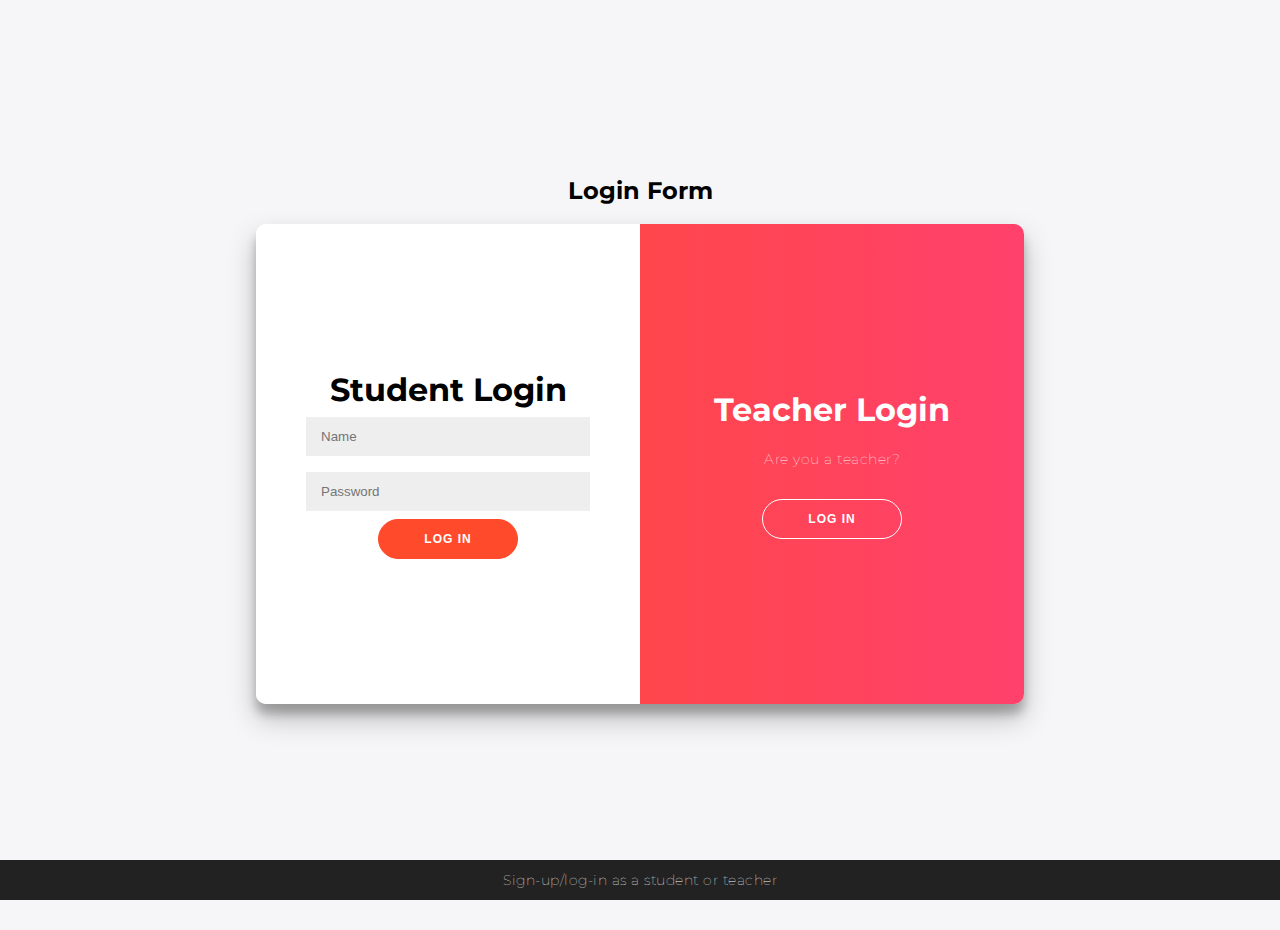
<file: project/index.html>
<!DOCTYPE html>
<html lang="en">
<head>
    <meta charset="UTF-8">
    <meta name="viewport" content="width=device-width, initial-scale=1.0">
    <title>Login page</title>
</head>
<link rel="stylesheet" href="style.css">

<body>
    <h2>Login Form</h2>
    <div class="container" id="container">
        <div class="form-container sign-up-container">
            <form action="login.php?type=teacher" method="POST">
                <h1>Teacher Login</h1>
                <input type="text" name="teacher_name" placeholder="Name" />
                <input type="password" name="teacher_password" placeholder="Password" />
                <button type="submit">Log In</button>
            </form>
        </div>
        <div class="form-container sign-in-container">
            <form action="login.php?type=student" method="POST">
                <h1>Student Login</h1>
                <input type="name" name="student_name" placeholder="Name" />
                <input type="password" name="student_password" placeholder="Password" />
                <button type="submit">Log In</button>
            </form>
        </div>
        <div class="overlay-container">
            <div class="overlay">
                <div class="overlay-panel overlay-left">
                    <h1>Student Login</h1>
                    <p>Are you a Student?</p>
                    <button class="ghost" id="signIn">Log In</button>
                </div>
                <div class="overlay-panel overlay-right">
                    <h1>Teacher Login</h1>
                    <p>Are you a teacher?</p>
                    <button class="ghost" id="signUp">Log In</button>
                </div>
            </div>
        </div>
    </div>

    <footer>
        <p>
            Sign-up/log-in as a student or teacher
        </p>
    </footer>
</body>
<script src="script.js"></script>
</html>
</file>
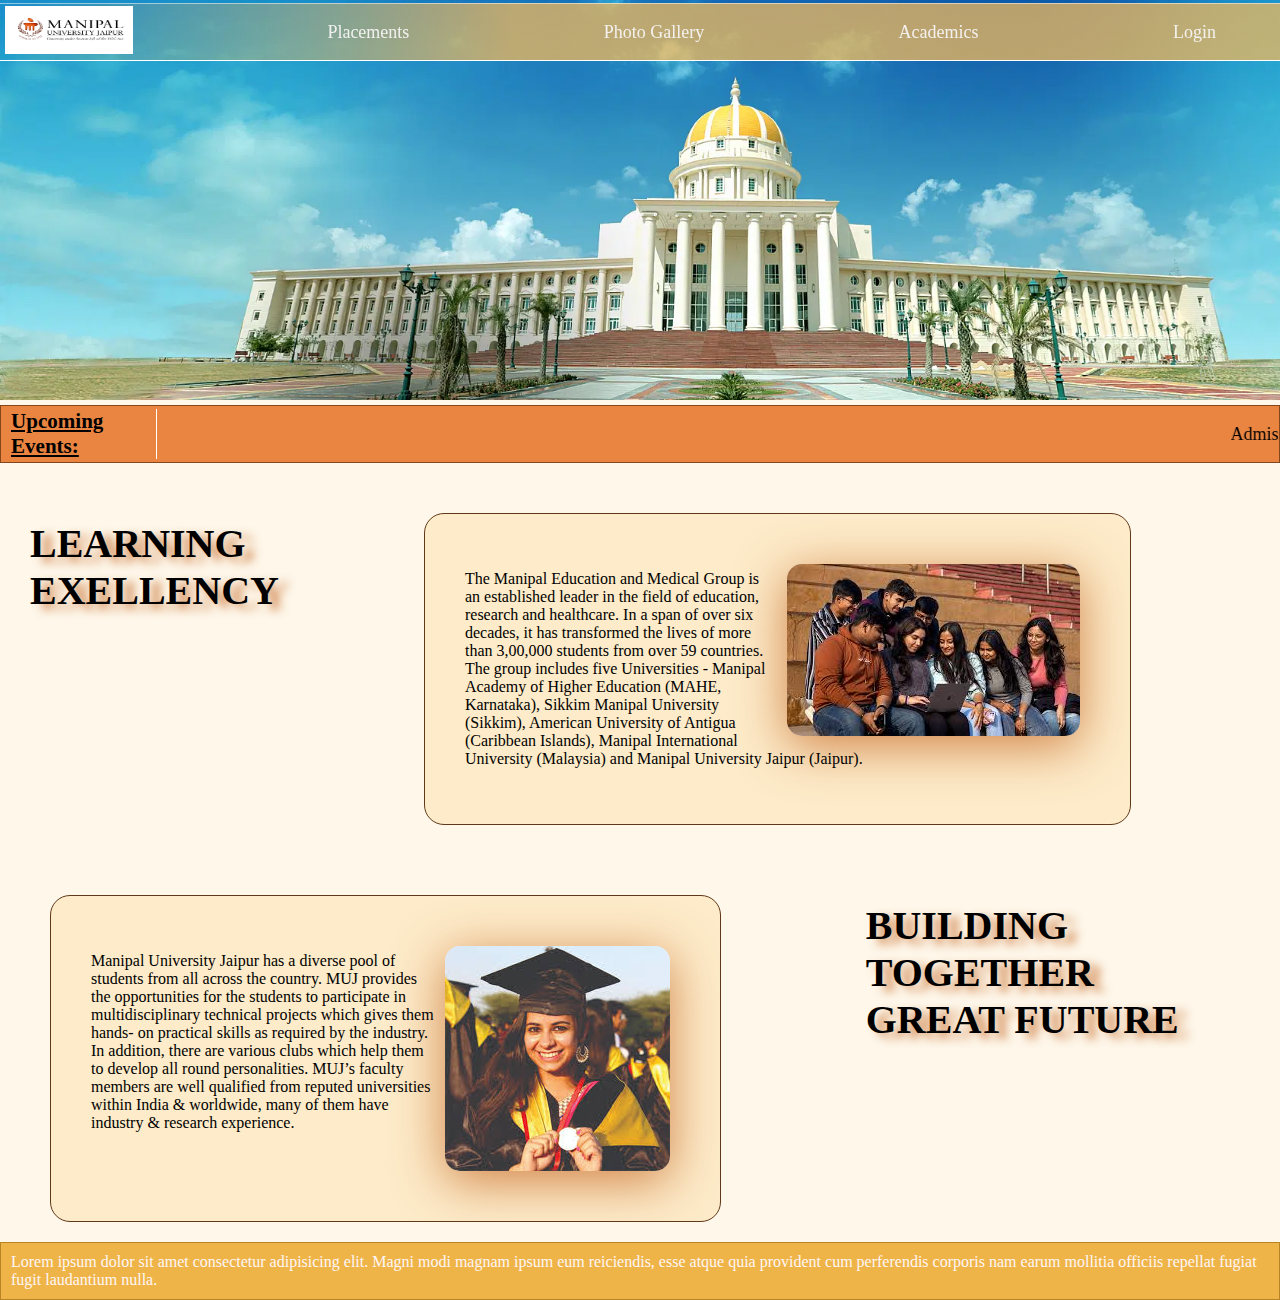
<file: HomePage.html>
<!DOCTYPE html>
<html lang="en">
<head>
    <meta charset="UTF-8">
    <meta name="viewport" content="width=device-width, initial-scale=1.0">
    <link rel="stylesheet" href="HomeStyles.css">
    <title>Home</title>
    
</head>
<body>
    
    <div class="banner">
        <div class="navigation-container">
        <nav class="header-nav">
            <a href="HomePage.html"><img src="images/MUJ logo.png"></a>
            <a href="Placements.html"><p>Placements</p></a>
            <a href=""><p>Photo Gallery</p></a>
            <a><p>Academics</p></a>
            <a><p>Login</p></a>
        </nav>
        </div>
    </div>
    
    <div class="event-container">
        <h3>Upcoming Events:</h3>
        <marquee behavior="scroll" direction="left"> <a>Admissions Open for 2024-2025 </a></marquee>
    </div>
    <section class="section-container" >
        <span class="center">
            <h1>LEARNING <br> EXELLENCY</h1></span>
        <div class="card">
            <img src="images/Excellency in Education pic.jpeg">
            <p>The Manipal Education and Medical Group is an established leader in the field of education, research and healthcare. In a span of over six decades, it has transformed the lives of more than 3,00,000 students from over 59 countries. The group includes five Universities - Manipal Academy of Higher Education (MAHE, Karnataka), Sikkim Manipal University (Sikkim), American University of Antigua (Caribbean Islands), Manipal International University (Malaysia) and Manipal University Jaipur (Jaipur).
            </p>
        </div>
    </section>
    <section class="section-container" >
        <div class="card">
            <img src="images/Building together future card.jpeg">
            <p>Manipal University Jaipur has a diverse pool of students from all across the country. MUJ provides the opportunities for the students to participate in multidisciplinary technical projects which gives them hands- on practical skills as required by the industry. In addition, there are various clubs which help them to develop all round personalities. MUJ’s faculty members are well qualified from reputed universities within India & worldwide, many of them have industry & research experience.
            </p>
            
        </div>
        <h1>BUILDING TOGETHER<br> GREAT FUTURE</h1>
    </section>
<footer>
    Lorem ipsum dolor sit amet consectetur adipisicing elit. Magni modi magnam ipsum eum reiciendis, esse atque quia provident cum perferendis corporis nam earum mollitia officiis repellat fugiat fugit laudantium nulla.
</footer>
</body>
</html>
</file>
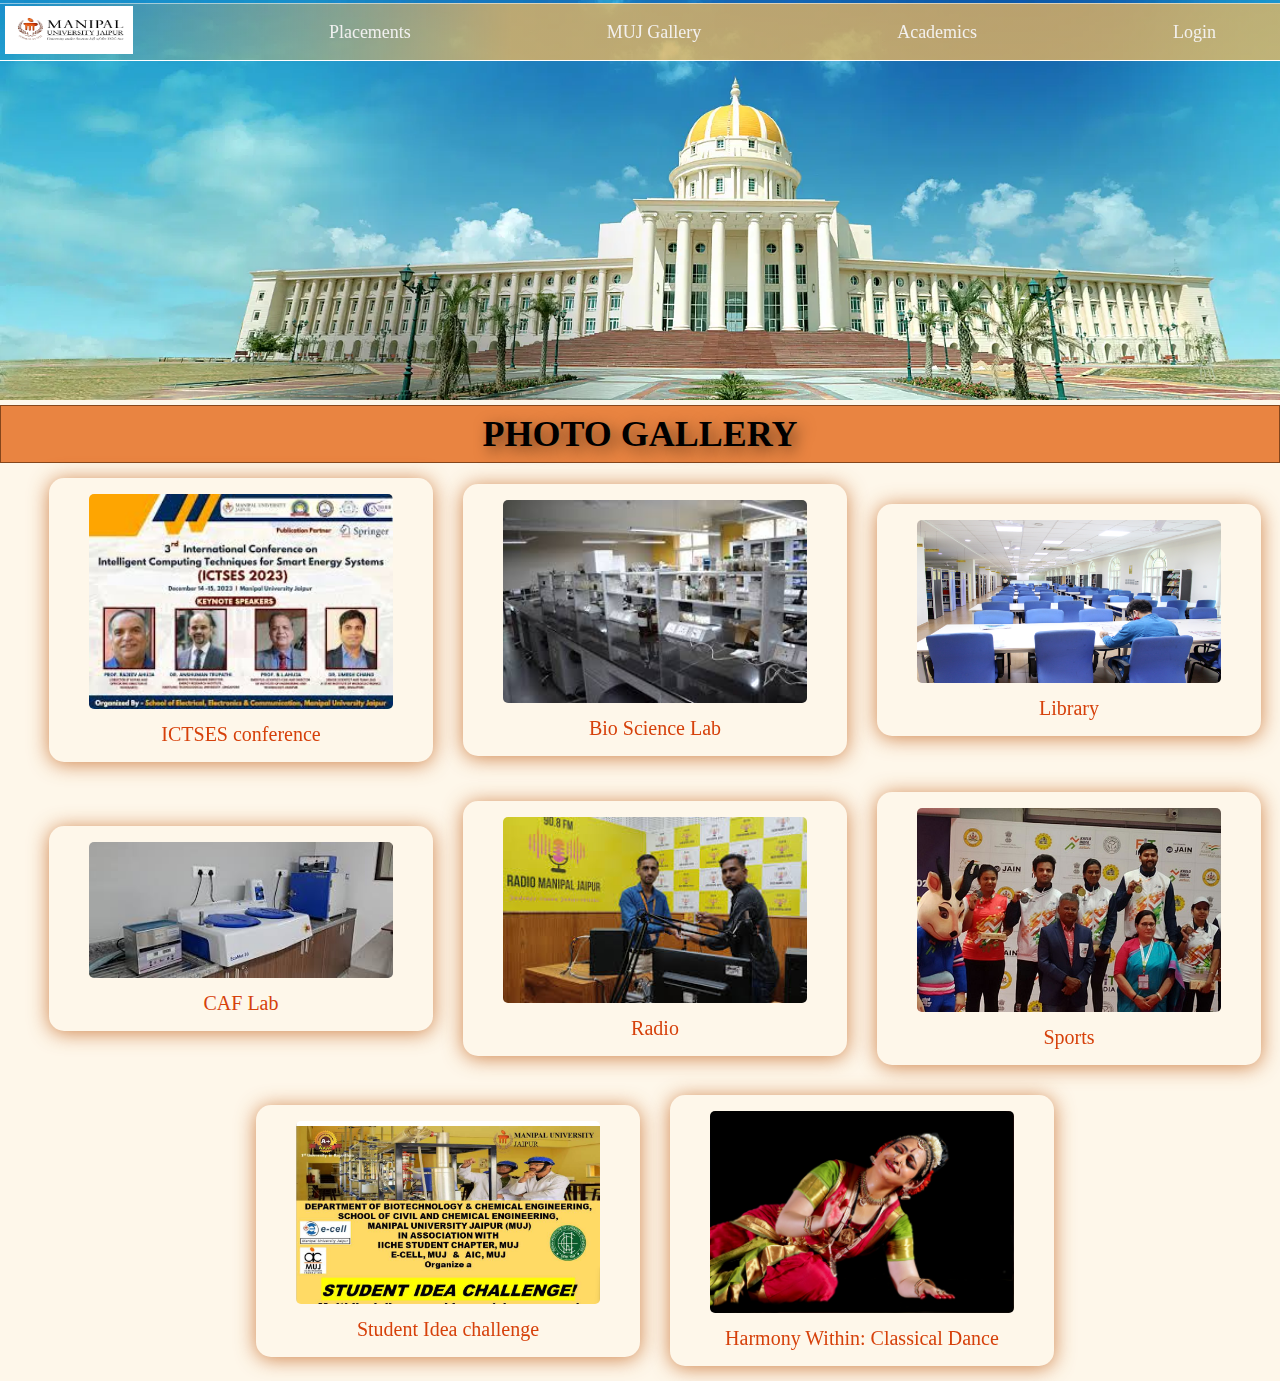
<file: PhotoGallery.html>
<!DOCTYPE html>
<html lang="en">
<head>
    <meta charset="UTF-8">
    <meta name="viewport" content="width=device-width, initial-scale=1.0">
    <title>Placements</title>
    <link rel="stylesheet" href="HomeStyles.css">
    <link rel="stylesheet" href="secondaryStyle.css">
    <link rel="preconnect" href="https://fonts.googleapis.com">
    <link rel="preconnect" href="https://fonts.gstatic.com" crossorigin>
    <link href="https://fonts.googleapis.com/css2?family=Inconsolata:wdth,wght@97.7,200..900&family=Libre+Baskerville&display=swap" rel="stylesheet">
    <style>
        .grid-image{
            position: relative;
            width: 30%;
            height: auto;
            box-shadow: 0 2px 20px rgba(194, 97, 28, 0.76);
            border-radius: 15px;
        }

        .grid-container{
            margin: 10px;;
            display:flex;
            flex-wrap: wrap;
            gap:30px;
            height: auto;
            width: 100%;
            justify-content: center;
            align-items: center;
            padding: 5px;
            
        }
        .grid-container img{
            width: 100%;
            height: auto;
            border-radius: 5px;
            flex: 1 1 auto; 
              min-width: 150px;
        }
        @media screen and (max-width: 700px) {
        .grid-container {
                flex-direction: column;
            }
        .grid-image{
            position: relative;
            width: 50%;
            height: auto;
            }
        }
        .libre-baskerville-regular {
        font-family: "Libre Baskerville", serif;
        font-weight: 400;
        font-style: normal;
        word-spacing: 0.2em;
        line-height: 1.8; 
}

figcaption{
    text-align: center;
    color: rgb(214, 65, 11);
    font-size: 20px;
    margin: 10px;
}

        .desctext {
            background-color: rgba(31, 30, 29, 0.808);
            color: rgb(250, 250, 250);
            text-align: center;
            font-size: 80%;
            text-align: left;
            border-radius: 6px;
            padding: 5px 0;
            position: absolute;
            z-index: 1;
            width: 100%; 
            height: 100%;
            top: 0;
            left: 0;
            visibility: hidden;
            box-sizing: border-box; 
            padding: 10px;
        }
        .grid-image:hover .desctext {
            visibility: visible;
        }
    </style>
</head>
<div class="banner">
    <div class="navigation-container">
    <nav class="header-nav">
        <a href="HomePage.html"><img src="images/MUJ logo.png"></a>
        <a href="Placements.html"><p>Placements</p></a>
        <a href="PhotoGallery.html"><p>MUJ Gallery</p></a>
        <a><p>Academics</p></a>
        <a><p>Login</p></a>
    </nav>
    </div>
</div>
<div class="event-container center"><h1 class="shadow">PHOTO GALLERY</a></h1></div>
<div class="grid-container">
    <div class="grid-image">
        <figure>
            <img src="images/3rd International Conference pic.jpeg">
            <figcaption>ICTSES conference</figcaption>
        </figure>
        <span class="desctext libre-baskerville-regular center"> 14 Dec 2023 TO 15 Mar 2024  <br><br>
            The ICTSES conference series started in 2018 at Manipal University Jaipur. The second edition, ICTSES-2021, was online with NIT Jaipur and NIT Uttarakhand. ICTSES-2023, held on December 14-15, 2023, collaborated with NIT Uttarakhand, MNIT Jaipur, and IIIT Ranchi.</span>
    </div>
    <div class="grid-image">
        <figure>
            <img src="images/Bio Science Lab.jpeg">
            <figcaption>Bio Science Lab</figcaption>
        </figure>
        <span class="desctext libre-baskerville-regular center">
            Manipal University Jaipur (MUJ) has a Bioscience Lab with world-class infrastructure
            
             
        </span>
    </div>
    <div class="grid-image">
        <figure>
            <img src="images/Library.png">
            <figcaption>Library</figcaption>
        </figure>

        <span class="desctext libre-baskerville-regular center">
            MUJ's Central Library spans 2319 Sq.m., accommodating 700 individuals in an air-conditioned, serene atmosphere. Employing RFID technology, it offers seamless access, automatic document handling, and extensive resources, including 57,800 books, 400 print journals, 18 e-resources, and 2500 CDs/DVDs.
        </span>
    </div>
    <div class="grid-image">
        <figure>
            <img src="images/CAF lab.jpeg">
            <figcaption>CAF Lab</figcaption>
        </figure>
        <span class="desctext libre-baskerville-regular center">
            The Central Analytical Facilities (CAF) offers cutting-edge instruments for material analysis, aiding scientific inquiry and innovation. Serving both internal users within the university community and external researchers and industries, CAF provides invaluable support for research across various disciplines.</span>
        </div>
    <div class="grid-image">
        <figure>
            <img src="images/Radio.jpeg">
            <figcaption>Radio</figcaption>
        </figure>
        <span class="desctext libre-baskerville-regular center">
            A community radio station, operationalized on May 2, 2023, covers a radius of 12-15 km and reaches approximately 100,000 listeners across localities like Bagru Industrial Area and Mahindra World City. Featuring diverse programming, it aims to educate and connect rural communities, with a tagline "Judenge Gaaon Jodegi Siksha."
        </span>
    </div>
    <div class="grid-image">
        <figure>
            <img src="images/Sports.jpg">
            <figcaption>Sports</figcaption>
        </figure>
        <span class="desctext libre-baskerville-regular center">
            MUJ stands out for its top-notch sports infrastructure and individual coaching across various disciplines. From organizing events like International Yoga Day to paying tribute to sporting legends like Major Dhyan Chand with annual marathons, MUJ's sports policy prioritizes talent development and fosters a culture of fitness and excellence among students.
        </span>
    </div>
    <div class="grid-image">
        <figure>
            <img src="images/Student Idea challenge.png">
            <figcaption>Student Idea challenge</figcaption>
        </figure>
    <span class="desctext libre-baskerville-regular center">
        09 Dec 2023 TO 22 Dec 2023 <br><br>
        MUJ's Departments of Biotechnology & Chemical Engineering and Civil Engineering organized the 2023 Online Student Idea Challenge on "Energy and Environmental Conservation," where students proposed "Technologies for Green Hydrogen Production In India" 
        </span>
    </div>
    <div class="grid-image">
        <figure>
            <img src="images/Harmony Within.jpg">
            <figcaption>Harmony Within: Classical Dance</figcaption>
        </figure>
    <span class="desctext libre-baskerville-regular center">
        11 August 2023<br><br>
        The Department of Psychology, in collaboration with the Department of Data Science and Engineering, orchestrates an engaging and enlightening Interactive Session on "Harmony Within: Healing Rhythms of Indian Classical Dance," fostering profound insights and cultural appreciation.
    </span></div>

</div>
</script>
</body>
</html>
</file>
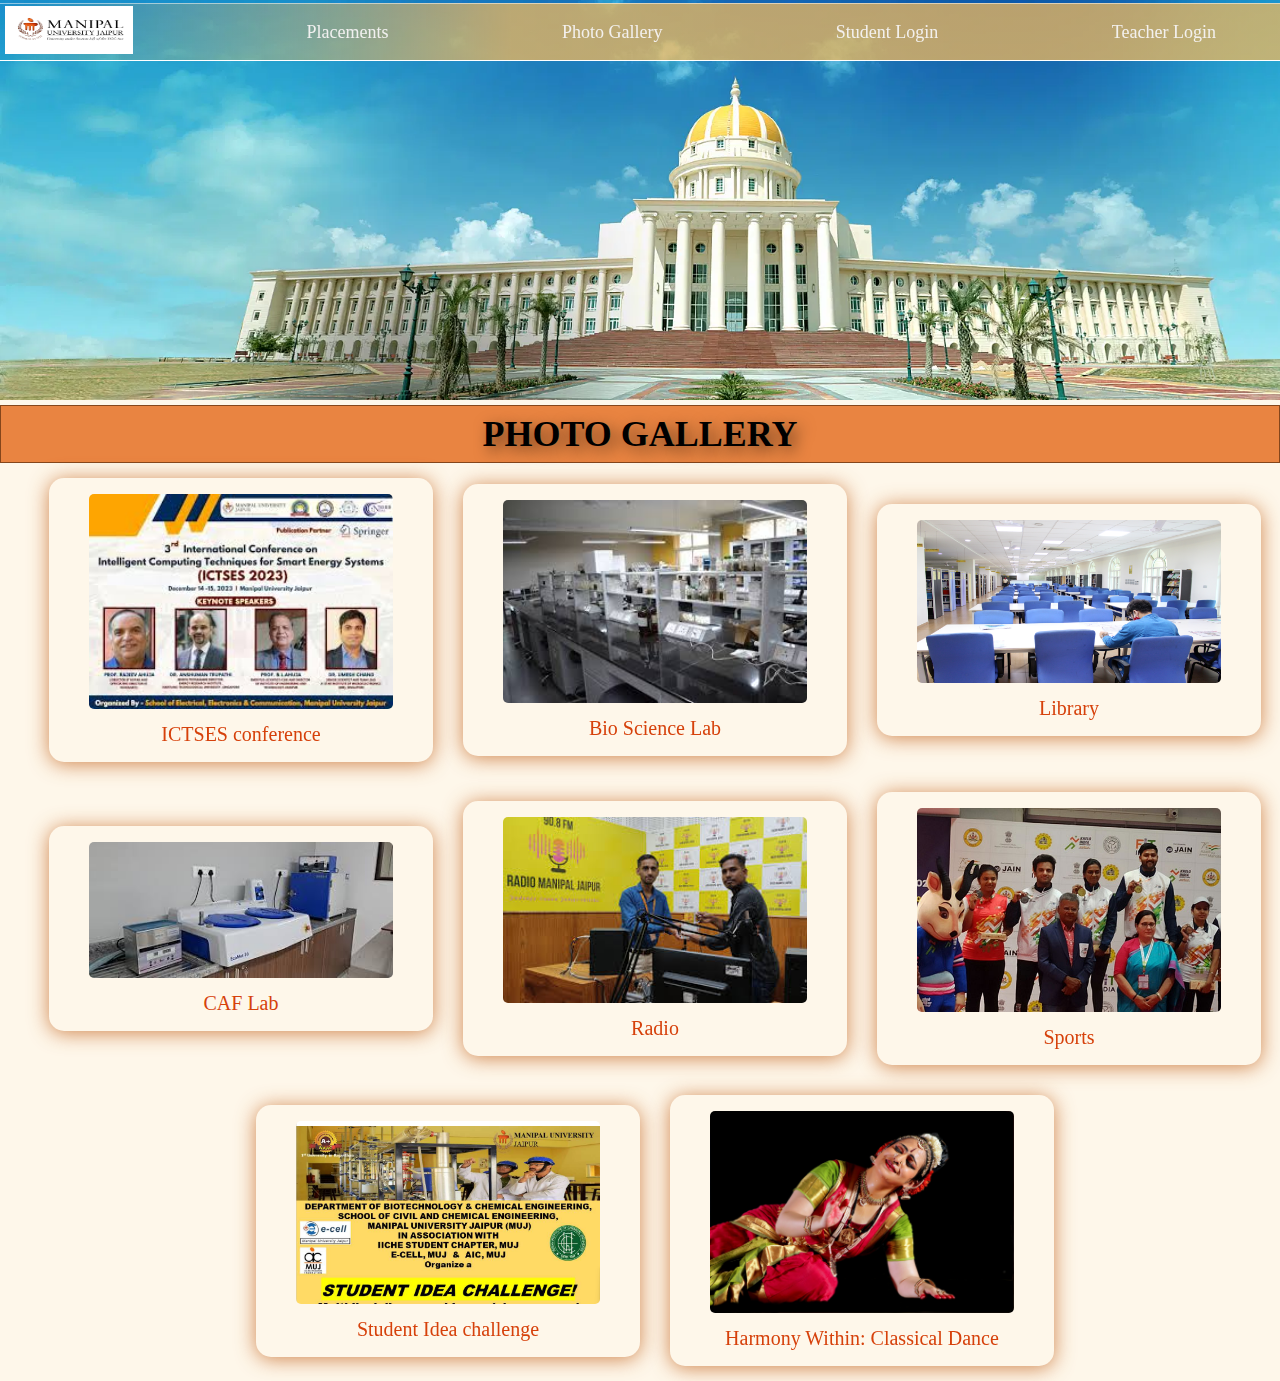
<file: htdocs/PhotoGallery.html>
<!DOCTYPE html>
<html lang="en">
<head>
    <meta charset="UTF-8">
    <meta name="viewport" content="width=device-width, initial-scale=1.0">
    <title>Placements</title>
    <link rel="stylesheet" href="HomeStyles.css">
    <link rel="stylesheet" href="secondaryStyle.css">
    <link rel="preconnect" href="https://fonts.googleapis.com">
    <link rel="preconnect" href="https://fonts.gstatic.com" crossorigin>
    <link href="https://fonts.googleapis.com/css2?family=Inconsolata:wdth,wght@97.7,200..900&family=Libre+Baskerville&display=swap" rel="stylesheet">
    <style>
        .grid-image{
            position: relative;
            width: 30%;
            height: auto;
            box-shadow: 0 2px 20px rgba(194, 97, 28, 0.76);
            border-radius: 15px;
        }

        .grid-container{
            margin: 10px;;
            display:flex;
            flex-wrap: wrap;
            gap:30px;
            height: auto;
            width: 100%;
            justify-content: center;
            align-items: center;
            padding: 5px;
            
        }
        .grid-container img{
            width: 100%;
            height: auto;
            border-radius: 5px;
            flex: 1 1 auto; 
              min-width: 150px;
        }
        @media screen and (max-width: 700px) {
        .grid-container {
                flex-direction: column;
            }
        .grid-image{
            position: relative;
            width: 50%;
            height: auto;
            }
        }
        .libre-baskerville-regular {
        font-family: "Libre Baskerville", serif;
        font-weight: 400;
        font-style: normal;
        word-spacing: 0.2em;
        line-height: 1.8; 
}

figcaption{
    text-align: center;
    color: rgb(214, 65, 11);
    font-size: 20px;
    margin: 10px;
}

        .desctext {
            background-color: rgba(31, 30, 29, 0.808);
            color: rgb(250, 250, 250);
            text-align: center;
            font-size: 80%;
            text-align: left;
            border-radius: 6px;
            padding: 5px 0;
            position: absolute;
            z-index: 1;
            width: 100%; 
            height: 100%;
            top: 0;
            left: 0;
            visibility: hidden;
            box-sizing: border-box; 
            padding: 10px;
        }
        .grid-image:hover .desctext {
            visibility: visible;
        }
    </style>
</head>

  <div class="banner">
    <div class="navigation-container">
    <nav class="header-nav">
        <a href="HomePage.php"><img src="images/MUJ logo.png"></a>
        <a href="Placement.php"><p>Placements</p></a>
        <a href="PhotoGallery.html"><p>Photo Gallery</p></a>
        <a href="./new/index.php"><p>Student Login</p></a>
        <a href="./teacherlogin/index.php"><p>Teacher Login</p></a>
    </nav>
 
</div>
</div>
<div class="event-container center"><h1 class="shadow">PHOTO GALLERY</a></h1></div>
<div class="grid-container">
    <div class="grid-image">
        <figure>
            <img src="images/3rd International Conference pic.jpeg">
            <figcaption>ICTSES conference</figcaption>
        </figure>
        <span class="desctext libre-baskerville-regular center"> 14 Dec 2023 TO 15 Mar 2024  <br><br>
            The ICTSES conference series started in 2018 at Manipal University Jaipur. The second edition, ICTSES-2021, was online with NIT Jaipur and NIT Uttarakhand. ICTSES-2023, held on December 14-15, 2023, collaborated with NIT Uttarakhand, MNIT Jaipur, and IIIT Ranchi.</span>
    </div>
    <div class="grid-image">
        <figure>
            <img src="images/Bio Science Lab.jpeg">
            <figcaption>Bio Science Lab</figcaption>
        </figure>
        <span class="desctext libre-baskerville-regular center">
            Manipal University Jaipur (MUJ) has a Bioscience Lab with world-class infrastructure
            
             
        </span>
    </div>
    <div class="grid-image">
        <figure>
            <img src="images/Library.png">
            <figcaption>Library</figcaption>
        </figure>

        <span class="desctext libre-baskerville-regular center">
            MUJ's Central Library spans 2319 Sq.m., accommodating 700 individuals in an air-conditioned, serene atmosphere. Employing RFID technology, it offers seamless access, automatic document handling, and extensive resources, including 57,800 books, 400 print journals, 18 e-resources, and 2500 CDs/DVDs.
        </span>
    </div>
    <div class="grid-image">
        <figure>
            <img src="images/CAF lab.jpeg">
            <figcaption>CAF Lab</figcaption>
        </figure>
        <span class="desctext libre-baskerville-regular center">
            The Central Analytical Facilities (CAF) offers cutting-edge instruments for material analysis, aiding scientific inquiry and innovation. Serving both internal users within the university community and external researchers and industries, CAF provides invaluable support for research across various disciplines.</span>
        </div>
    <div class="grid-image">
        <figure>
            <img src="images/Radio.jpeg">
            <figcaption>Radio</figcaption>
        </figure>
        <span class="desctext libre-baskerville-regular center">
            A community radio station, operationalized on May 2, 2023, covers a radius of 12-15 km and reaches approximately 100,000 listeners across localities like Bagru Industrial Area and Mahindra World City. Featuring diverse programming, it aims to educate and connect rural communities, with a tagline "Judenge Gaaon Jodegi Siksha."
        </span>
    </div>
    <div class="grid-image">
        <figure>
            <img src="images/Sports.jpg">
            <figcaption>Sports</figcaption>
        </figure>
        <span class="desctext libre-baskerville-regular center">
            MUJ stands out for its top-notch sports infrastructure and individual coaching across various disciplines. From organizing events like International Yoga Day to paying tribute to sporting legends like Major Dhyan Chand with annual marathons, MUJ's sports policy prioritizes talent development and fosters a culture of fitness and excellence among students.
        </span>
    </div>
    <div class="grid-image">
        <figure>
            <img src="images/Student Idea challenge.png">
            <figcaption>Student Idea challenge</figcaption>
        </figure>
    <span class="desctext libre-baskerville-regular center">
        09 Dec 2023 TO 22 Dec 2023 <br><br>
        MUJ's Departments of Biotechnology & Chemical Engineering and Civil Engineering organized the 2023 Online Student Idea Challenge on "Energy and Environmental Conservation," where students proposed "Technologies for Green Hydrogen Production In India" 
        </span>
    </div>
    <div class="grid-image">
        <figure>
            <img src="images/Harmony Within.jpg">
            <figcaption>Harmony Within: Classical Dance</figcaption>
        </figure>
    <span class="desctext libre-baskerville-regular center">
        11 August 2023<br><br>
        The Department of Psychology, in collaboration with the Department of Data Science and Engineering, orchestrates an engaging and enlightening Interactive Session on "Harmony Within: Healing Rhythms of Indian Classical Dance," fostering profound insights and cultural appreciation.
    </span></div>

</div>
</body>
</html>
</file>
<file: project/style.css>
@import url('https://fonts.googleapis.com/css?family=Montserrat:400,800');

* {
	box-sizing: border-box;
}

body {
	background: #f6f5f7;
	display: flex;
	justify-content: center;
	align-items: center;
	flex-direction: column;
	font-family: 'Montserrat', sans-serif;
	height: 100vh;
	margin: -20px 0 50px;
}

h1 {
	font-weight: bold;
	margin: 0;
}

h2 {
	text-align: center;
}

p {
	font-size: 14px;
	font-weight: 100;
	line-height: 20px;
	letter-spacing: 0.5px;
	margin: 20px 0 30px;
}

span {
	font-size: 12px;
}

a {
	color: #333;
	font-size: 14px;
	text-decoration: none;
	margin: 15px 0;
}

button {
	border-radius: 20px;
	border: 1px solid #FF4B2B;
	background-color: #FF4B2B;
	color: #FFFFFF;
	font-size: 12px;
	font-weight: bold;
	padding: 12px 45px;
	letter-spacing: 1px;
	text-transform: uppercase;
	transition: transform 80ms ease-in;
}

button:active {
	transform: scale(0.95);
}

button:focus {
	outline: none;
}

button.ghost {
	background-color: transparent;
	border-color: #FFFFFF;
}

form {
	background-color: #FFFFFF;
	display: flex;
	align-items: center;
	justify-content: center;
	flex-direction: column;
	padding: 0 50px;
	height: 100%;
	text-align: center;
}

input {
	background-color: #eee;
	border: none;
	padding: 12px 15px;
	margin: 8px 0;
	width: 100%;
}

.container {
	background-color: #fff;
	border-radius: 10px;
  	box-shadow: 0 14px 28px rgba(0,0,0,0.25), 
			0 10px 10px rgba(0,0,0,0.22);
	position: relative;
	overflow: hidden;
	width: 768px;
	max-width: 100%;
	min-height: 480px;
}

.form-container {
	position: absolute;
	top: 0;
	height: 100%;
	transition: all 0.6s ease-in-out;
}

.sign-in-container {
	left: 0;
	width: 50%;
	z-index: 2;
}

.container.right-panel-active .sign-in-container {
	transform: translateX(100%);
}

.sign-up-container {
	left: 0;
	width: 50%;
	opacity: 0;
	z-index: 1;
}

.container.right-panel-active .sign-up-container {
	transform: translateX(100%);
	opacity: 1;
	z-index: 5;
	animation: show 0.6s;
}

@keyframes show {
	0%, 49.99% {
		opacity: 0;
		z-index: 1;
	}
	
	50%, 100% {
		opacity: 1;
		z-index: 5;
	}
}

.overlay-container {
	position: absolute;
	top: 0;
	left: 50%;
	width: 50%;
	height: 100%;
	overflow: hidden;
	transition: transform 0.6s ease-in-out;
	z-index: 100;
}

.container.right-panel-active .overlay-container{
	transform: translateX(-100%);
}

.overlay {
	background: #FF416C;
	background: -webkit-linear-gradient(to right, #FF4B2B, #FF416C);
	background: linear-gradient(to right, #FF4B2B, #FF416C);
	background-repeat: no-repeat;
	background-size: cover;
	background-position: 0 0;
	color: #FFFFFF;
	position: relative;
	left: -100%;
	height: 100%;
	width: 200%;
  	transform: translateX(0);
	transition: transform 0.6s ease-in-out;
}

.container.right-panel-active .overlay {
  	transform: translateX(50%);
}

.overlay-panel {
	position: absolute;
	display: flex;
	align-items: center;
	justify-content: center;
	flex-direction: column;
	padding: 0 40px;
	text-align: center;
	top: 0;
	height: 100%;
	width: 50%;
	transform: translateX(0);
	transition: transform 0.6s ease-in-out;
}

.overlay-left {
	transform: translateX(-20%);
}

.container.right-panel-active .overlay-left {
	transform: translateX(0);
}

.overlay-right {
	right: 0;
	transform: translateX(0);
}

.container.right-panel-active .overlay-right {
	transform: translateX(20%);
}

.social-container {
	margin: 20px 0;
}

.social-container a {
	border: 1px solid #DDDDDD;
	border-radius: 50%;
	display: inline-flex;
	justify-content: center;
	align-items: center;
	margin: 0 5px;
	height: 40px;
	width: 40px;
}

footer {
    background-color: #222;
    color: #fff;
    font-size: 14px;
    bottom: 0;
    position: fixed;
    left: 0;
    right: 0;
    text-align: center;
    z-index: 999;
}

footer p {
    margin: 10px 0;
}

footer i {
    color: red;
}

footer a {
    color: #3c97bf;
    text-decoration: none;
}
</file>
<file: HomeStyles.css>
body{
    margin: 0;
    padding: 0;
    background-color: rgba(241, 175, 51, 0.101)
}
.banner{
    background-image: url(images/Banner\ Muj.webp);
    width: 100%;
    height: 25rem;
    background-size:cover;
    background-repeat: no-repeat;
}
.event-container h3{
    text-decoration:underline;
    margin-left: 10px;
    border-right: 1px solid white;
}
.header-nav{
    float: right;
    position: fixed;
    display: flex;
    margin: 0 auto;
    margin-top: 3px;
    justify-content: space-between;
    align-items: center;
    gap:10%;
    width:100%;
    height: 3.5rem;
    background: linear-gradient(to left,rgba(241, 184, 91, 0.758)10%, rgba(241, 184, 91, 0.758)60%, transparent);
    border-top: 1px solid rgba(255, 255, 255, 0.5);
    border-bottom: 1px solid white;
}
.header-nav img{
    margin: auto;
}
.header-nav a{
    align-items: center;
    font-size: large;
    text-decoration: none;
    border-left: 1 px solid rgba(255, 255, 255, 0.573);
    
}
.header-nav p{
    color: rgba(247, 244, 244, 0.948);;
}
.event-container{
    margin-top: 5px;;
    background-color: rgba(233, 132, 65, 0.999);
    height: 3.5rem;
    font-size: large;
    display: flex;
    align-items: center;
    border: 1.5px solid rgba(107, 55, 17, 0.8);
}
.header-nav p:hover,.event-container a:hover{
    color: rgb(244, 230, 137);
    cursor: pointer;
}

.header-nav img{
    height: 3rem;
    margin-left: 5px;
    width: 8rem;
}
.header-nav p:active,.event-container a:active{
    color: rgb(152, 140, 60);
    cursor:wait;
}

.header-nav a:last-of-type{
    margin-right: 5% ;
}
.header-nav a:visited{
    color: rgba(247, 244, 244, 0.948);
    text-decoration:none;
}

.card {
    background: rgba(246, 162, 6, 0.145);
    margin: 20px;
    padding: 40px;
    height: auto; 
    width: 50%;
    border: 1px solid rgb(96, 57, 25);
    border-radius: 20px;
    overflow: hidden; 
}

.card img {
    max-height: calc(100% - 80px); 
    max-width: calc(100% - 80px);
    float: right;
    margin: 10px;
    box-shadow: 0 10px 50px rgba(194, 97, 28, 0.76);
    border-radius:15px;;
}
.section-container {
    margin-top: 30px;
    margin-left: 30px;
    display: flex;
    align-items: flex-start; 
    gap:10%;
}
.section-container h1{
    font-size:2.5rem;    
    text-shadow: 10px 5px 10px rgba(194, 97, 28, 0.76)
}
footer{
    padding: 10px;
    color: rgb(255, 246, 246);
    background-color: rgba(237, 171, 48, 0.877);
    border: 1px solid rgba(151, 104, 16, 0.629);
}
.center{
    display: flex;
    justify-content: center;
    align-items: center;
}
</file>
<file: secondaryStyle.css>
.shadow{
    text-shadow: 5px 5px 15px rgba(0, 0, 0, 0.586)
}
.main-display{
    margin-top: 100px;
    height: 100vh;
    width: 100%;
    display: flex;
    gap: 5%;
    justify-content: center;

}
.branch-nav{
    width:70%;
    background-color: rgba(244, 179, 16, 0.248);
    border-top-right-radius: 20px;
    border-bottom-right-radius: 20px;
    margin:10px;
    display: flex;
    flex-direction: column;
    padding: 10px;
    gap: 10px;
}
.branch-nav a{
    border-bottom: 2px solid rgb(207, 87, 17);
    font-size: large;
    padding: 5px;
}
.content{
    width: 60%;
    height: 50%;
    border-radius: 10px;
    padding: 10px;
    background-color: rgba(235, 207, 135, 0.126);
    box-shadow: 0 5px 50px rgba(194, 97, 28, 0.76);

}
.branch-nav a{
    text-decoration: none;
}
.branch-nav a:hover{
    color: rgba(216, 96, 5, 0.915) !important;
    cursor: pointer;
}
.branch-nav a:active ::after{
    cursor: wait;
}
.branch-nav a:visited, .event-container a{
    text-decoration: none;
    color: black;
}
.content-frame{
    height: 100%;
    width: 100%;
    border-radius: 10px;
}
.header-nav img{
    margin-right: auto;
}
</file>
<file: htdocs/HomeStyles.css>
body{
    margin: 0;
    padding: 0;
    background-color: rgba(241, 175, 51, 0.101)
}
.banner{
    background-image: url(images/Banner\ Muj.webp);
    width: 100%;
    height: 25rem;
    background-size:cover;
    background-repeat: no-repeat;
}
.event-container h3{
    text-decoration:underline;
    margin-left: 10px;
    border-right: 1px solid white;
}
.header-nav{
    float: right;
    position: fixed;
    display: flex;
    margin: 0 auto;
    margin-top: 3px;
    justify-content: space-between;
    align-items: center;
    gap:10%;
    width:100%;
    height: 3.5rem;
    background: linear-gradient(to left,rgba(241, 184, 91, 0.758)10%, rgba(241, 184, 91, 0.758)60%, transparent);
    border-top: 1px solid rgba(255, 255, 255, 0.5);
    border-bottom: 1px solid white;
}
.header-nav img{
    margin: auto;
}
.header-nav a{
    align-items: center;
    font-size: large;
    text-decoration: none;
    border-left: 1 px solid rgba(255, 255, 255, 0.573);
    
}
.header-nav p{
    color: rgba(247, 244, 244, 0.948);;
}
.event-container{
    margin-top: 5px;;
    background-color: rgba(233, 132, 65, 0.999);
    height: 3.5rem;
    font-size: large;
    display: flex;
    align-items: center;
    border: 1.5px solid rgba(107, 55, 17, 0.8);
}
.header-nav p:hover,.event-container a:hover{
    color: rgb(244, 230, 137);
    cursor: pointer;
}

.header-nav img{
    height: 3rem;
    margin-left: 5px;
    width: 8rem;
}
.header-nav p:active,.event-container a:active{
    color: rgb(152, 140, 60);
    cursor:wait;
}

.header-nav a:last-of-type{
    margin-right: 5% ;
}
.header-nav a:visited{
    color: rgba(247, 244, 244, 0.948);
    text-decoration:none;
}

.card {
    background: rgba(246, 162, 6, 0.145);
    margin: 20px;
    padding: 40px;
    height: auto; 
    width: 50%;
    border: 1px solid rgb(96, 57, 25);
    border-radius: 20px;
    overflow: hidden; 
}

.card img {
    max-height: calc(100% - 80px); 
    max-width: calc(100% - 80px);
    float: right;
    margin: 10px;
    box-shadow: 0 10px 50px rgba(194, 97, 28, 0.76);
    border-radius:15px;;
}
.section-container {
    margin-top: 30px;
    margin-left: 30px;
    display: flex;
    align-items: flex-start; 
    gap:10%;
}
.section-container h1{
    font-size:2.5rem;    
    text-shadow: 10px 5px 10px rgba(194, 97, 28, 0.76)
}


footer {
    display: flex;
    flex-direction: column;
  }
  
  .ps {
    margin-left: auto; /* This will push the .ps section to the right */
  }
  


footer{
    padding: 10px;
    color: rgb(255, 246, 246);
    background-color: rgba(237, 171, 48, 0.877);
    border: 1px solid rgba(151, 104, 16, 0.629);
}
.center{
    display: flex;
    justify-content: center;
    align-items: center;
}
</file>
<file: htdocs/secondaryStyle.css>
.shadow{
    text-shadow: 5px 5px 15px rgba(0, 0, 0, 0.586)
}
.main-display{
    margin-top: 100px;
    height: 100vh;
    width: 100%;
    display: flex;
    gap: 5%;
    justify-content: center;

}
.branch-nav{
    width:70%;
    background-color: rgba(244, 179, 16, 0.248);
    border-top-right-radius: 20px;
    border-bottom-right-radius: 20px;
    margin:10px;
    display: flex;
    flex-direction: column;
    padding: 10px;
    gap: 10px;
}
.branch-nav a{
    border-bottom: 2px solid rgb(207, 87, 17);
    font-size: large;
    padding: 5px;
}
.content{
    width: 60%;
    height: 50%;
    border-radius: 10px;
    padding: 10px;
    background-color: rgba(235, 207, 135, 0.126);
    box-shadow: 0 5px 50px rgba(194, 97, 28, 0.76);

}
.branch-nav a{
    text-decoration: none;
}
.branch-nav a:hover{
    color: rgba(216, 96, 5, 0.915) !important;
    cursor: pointer;
}
.branch-nav a:active ::after{
    cursor: wait;
}
.branch-nav a:visited, .event-container a{
    text-decoration: none;
    color: black;
}
.content-frame{
    height: 100%;
    width: 100%;
    border-radius: 10px;
}
.header-nav img{
    margin-right: auto;
}
</file>
